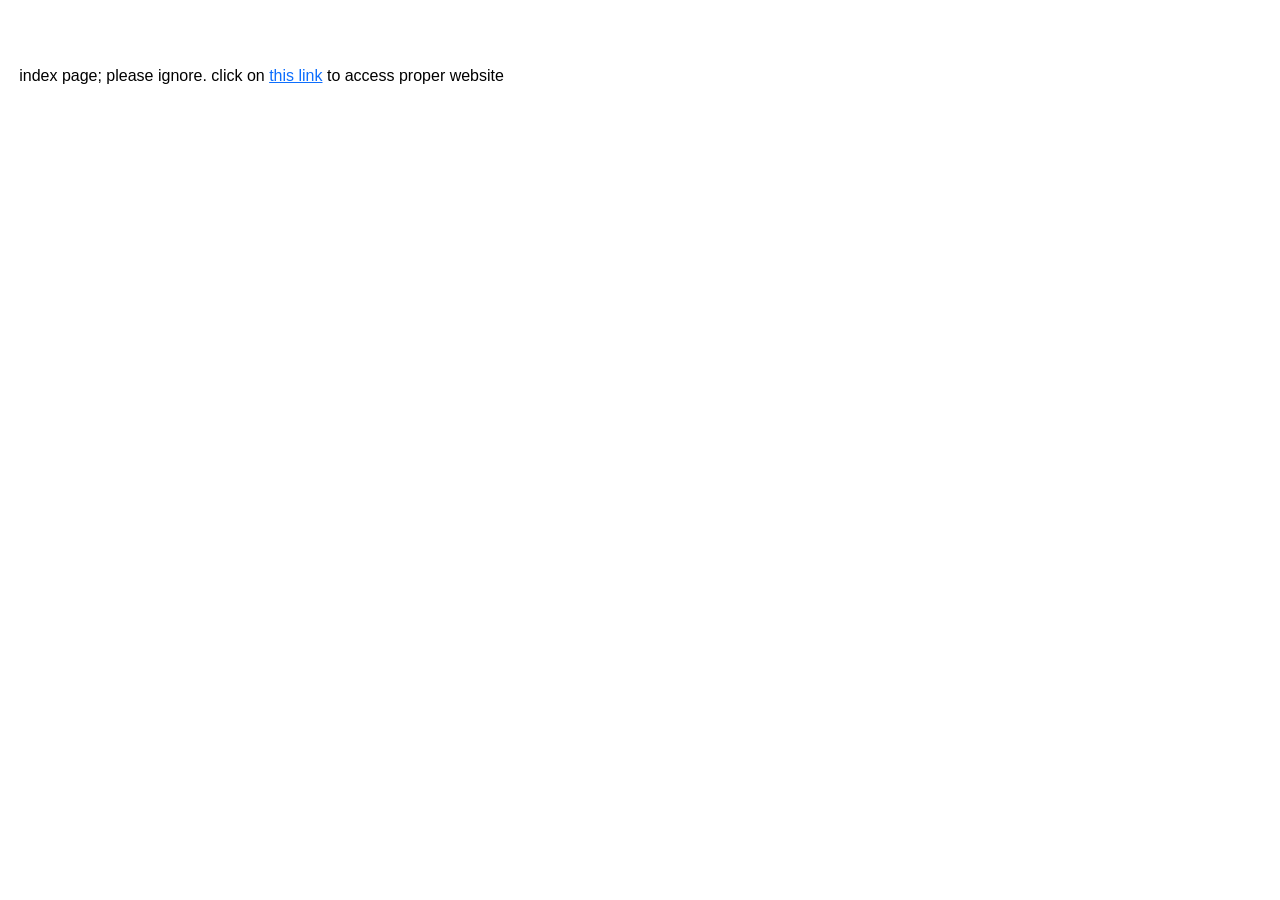
<file: homepage/index.html>
<!DOCTYPE html>

<html lang="en">
    <head>
        <link href="https://cdn.jsdelivr.net/npm/bootstrap@5.2.3/dist/css/bootstrap.min.css" rel="stylesheet" integrity="sha384-rbsA2VBKQhggwzxH7pPCaAqO46MgnOM80zW1RWuH61DGLwZJEdK2Kadq2F9CUG65" crossorigin="anonymous">
        <script src="https://cdn.jsdelivr.net/npm/bootstrap@5.2.3/dist/js/bootstrap.bundle.min.js" integrity="sha384-kenU1KFdBIe4zVF0s0G1M5b4hcpxyD9F7jL+jjXkk+Q2h455rYXK/7HAuoJl+0I4" crossorigin="anonymous"></script>
        <link href="styles.css" rel="stylesheet">
        <title>index</title>
    </head>
    <body>
        <p>index page; please ignore. click on <a href="hub.html">this link</a> to access proper website</p>
    </body>
</html>
</file>
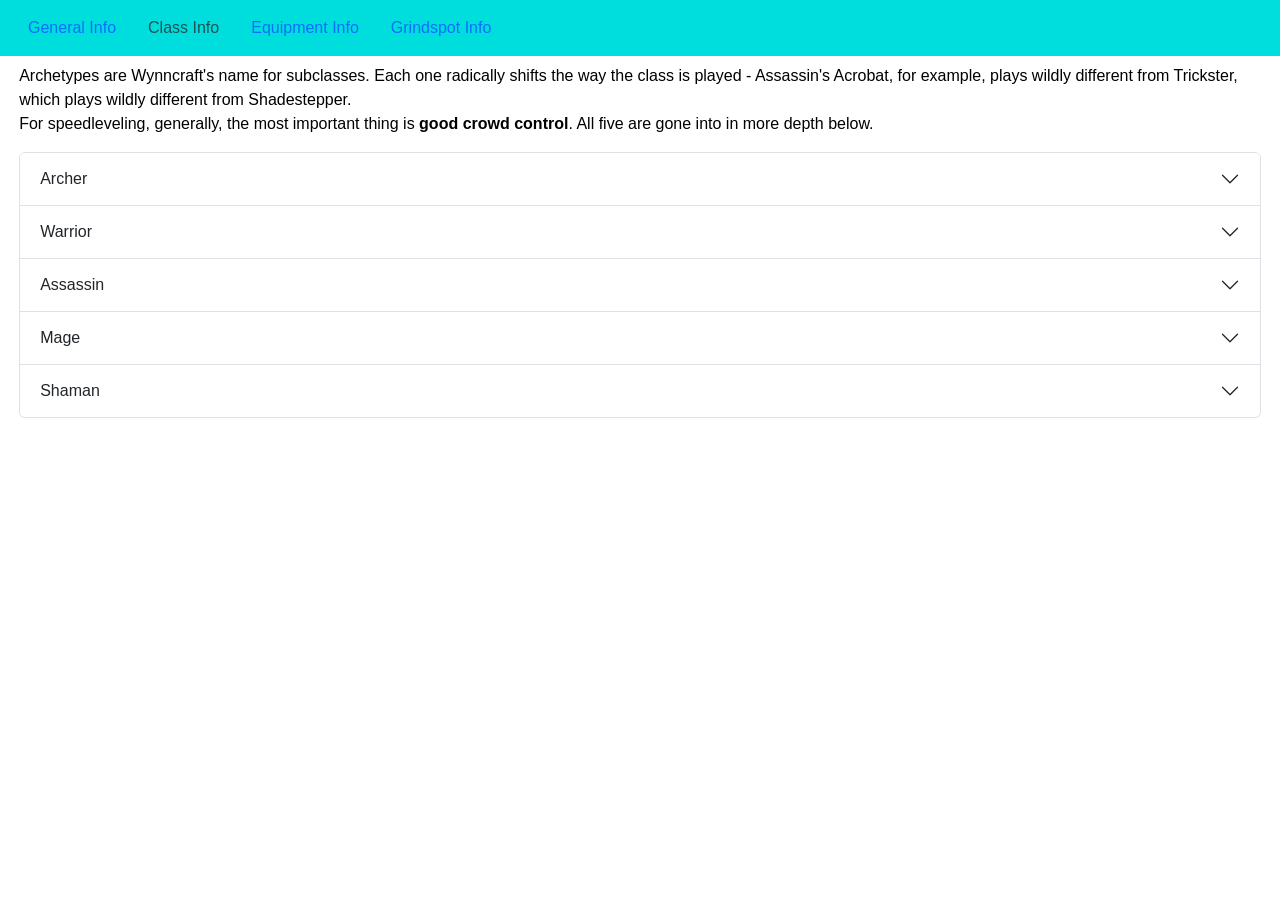
<file: homepage/class_guide_hub.html>
<!DOCTYPE html>

<html lang="en">
    <head>
        <link href="https://cdn.jsdelivr.net/npm/bootstrap@5.2.3/dist/css/bootstrap.min.css" rel="stylesheet" integrity="sha384-rbsA2VBKQhggwzxH7pPCaAqO46MgnOM80zW1RWuH61DGLwZJEdK2Kadq2F9CUG65" crossorigin="anonymous">
        <script src="https://cdn.jsdelivr.net/npm/bootstrap@5.2.3/dist/js/bootstrap.bundle.min.js" integrity="sha384-kenU1KFdBIe4zVF0s0G1M5b4hcpxyD9F7jL+jjXkk+Q2h455rYXK/7HAuoJl+0I4" crossorigin="anonymous"></script>
        <link href="styles.css" rel="stylesheet">
        <title>Speedleveling: Classes</title>
    </head>
    <body>
        <nav class="navbar fixed-top" style="background-color: #00DDDD;">
            <div class="container-fluid">
                <ul class="nav justify-content-center">
                    <li class="nav-item">
                        <a class="nav-link" href="hub.html">General Info</a>
                    </li>
                    <li class="nav-item">
                        <a class="nav-link disabled">Class Info</a>
                    </li>
                    <li class="nav-item">
                        <a class="nav-link" href="equipment_hub.html">Equipment Info</a>
                    </li>
                    <li class="nav-item">
                        <a class="nav-link" href="grindspot_hub.html">Grindspot Info</a>
                    </li>
                </ul>
            </div>
        </nav>
        <p>Archetypes are Wynncraft's name for subclasses. Each one radically shifts the way the class is played - Assassin's Acrobat, for example, plays wildly different from Trickster, which plays wildly different from Shadestepper.
            <br>For speedleveling, generally, the most important thing is <strong>good crowd control</strong>. All five are gone into in more depth below.
        </p>
        <div class="accordion" id="accordionExample">
            <div class="accordion-item">
                <h2 class="accordion-header" id="headingOne">
                    <button class="accordion-button collapsed" type="button" data-bs-toggle="collapse" data-bs-target="#collapseOne" aria-expanded="false" aria-controls="collapseOne">
                        Archer
                    </button>
                </h2>
                <div id="collapseOne" class="accordion-collapse collapse collapse" aria-labelledby="headingOne" data-bs-parent="#accordionExample">
                    <div class="accordion-body">
                        <p><strong>The Archer is very much a glass cannon.</strong> The archer has very low health, but very high DPS, as well as inherently ranged attacks. As such, the absolute best way to play the archer is to remain at a distance from all enemies.
                            <br>The three archetypes for Archer are Boltslinger, Sharpshooter, and Trapper. Boltslinger and Sharpshooter are opposites; Boltcaster is a very "spray and pray" type of archetype, while Sharpshooter is all about lining up your shots.
                            <br>Trapper, meanwhile, is all about crowd control, and as such is the best option for speedleveling. Trapper involves setting up traps that are triggered when a mob touches them. These traps get stronger over time.
                            Additionally, Trapper can summon animals that will damage enemies for you. Both of these are excellent crowd control, which makes <strong>Trapper the objective best Archer archetype for speedleveling.</strong>
                        </p>
                    </div>
                </div>
            </div>
            <div class="accordion-item">
                <h2 class="accordion-header" id="headingTwo">
                    <button class="accordion-button collapsed" type="button" data-bs-toggle="collapse" data-bs-target="#collapseTwo" aria-expanded="false" aria-controls="collapseTwo">
                        Warrior
                    </button>
                </h2>
                <div id="collapseTwo" class="accordion-collapse collapse" aria-labelledby="headingTwo" data-bs-parent="#accordionExample">
                    <div class="accordion-body">
                        <p><strong>The Warrior is Wynncraft's tank.</strong> The Warrior's archetypes are the Fallen, Battle Monk, and Paladin, which is tricky because none of them have very good crowd control.
                            <br>The Paladin is THE tank, while Battle Monk is more mobility-focused and the Fallen trades health for damage. Not very helpful.
                            <br>However, due to the high damage and defense of the Warrior, it is possible to kill large amounts of enemies nearly at once by simply going fast enough. <strong>As such, the mobility-focused Battle Monk is what you should go into to speedlevel.</strong> </p>
                    </div>
                </div>
            </div>
            <div class="accordion-item">
                <h2 class="accordion-header" id="headingThree">
                    <button class="accordion-button collapsed" type="button" data-bs-toggle="collapse" data-bs-target="#collapseThree" aria-expanded="false" aria-controls="collapseThree">
                        Assassin
                    </button>
                </h2>
                <div id="collapseThree" class="accordion-collapse collapse" aria-labelledby="headingThree" data-bs-parent="#accordionExample">
                    <div class="accordion-body">
                        <strong>The Assassin is, to put it simply, a rogue.</strong> They are very much a shock attacker, with - similar to the Warrior - very little crowd control, instead almost entirely focused on just one target.
                        <br>The first Archetype is Shadestepper, which allows for taking your time and then delivering massive burst damage to one enemy. Given that we are trying to kill as many enemies as fast as possible, this is not optimal.
                        <br>That leaves Trickster and Acrobat. Acrobat, while it does move around the battlefield and rely heavily on the Spin Attack spell - the closest thing to AoE the Assassin has - it simply does not do enough damage until you can unlock the Jasmine Bloom ability.
                        <br>Trickster, meanwhile is basically a flat damage and health increase with some gimmicks. As such, the best bet is to <strong>go into Trickster until you get enough ability points to unlock Jasmine Bloom, and then switch to Acrobat.</strong>
                    </div>
                </div>
            </div>
            <div class="accordion-item">
                <h2 class="accordion-header" id="headingFour">
                    <button class="accordion-button collapsed" type="button" data-bs-toggle="collapse" data-bs-target="#collapseFour" aria-expanded="false" aria-controls="collapseFour">
                        Mage
                    </button>
                </h2>
                <div id="collapseFour" class="accordion-collapse collapse" aria-labelledby="headingFour" data-bs-parent="#accordionExample">
                    <div class="accordion-body">
                        <p><strong>The Mage is characterized by the spells they cast.</strong> In a turn of good news for us, the damage spells are AoE based - Meteor in a circle and Ice snake in a line - and their utility spell, Heal, heals not just the mage but also party members.
                            <br>This is <i>golden</i> for speedleveling. The AoE of the damage spells makes for good crowd control, while healing keeps the <i>entire party</i> alive. Having your party alive means you can withstand a Mob Totem, meaning you can kill more mobs.
                            <br>So, archetypes. Arcanist can't heal, and it's a bit difficult to use, so I'm going to discard it. That leaves Lightbender and Riftwalker. Lightbender is entirely support-based, which means that while you're keeping your team alive, you can't kill mobs very effectively.
                            <br>That leaves Riftwalker, which - fortunately - is very excellent for speedleveling. Riftwalker has Heal, deals a ton of damage, and is just generally good. As such, I recommend <strong>Riftwalker for Mage.</strong>
                        </p>
                    </div>
                </div>
            </div>
            <div class="accordion-item">
                <h2 class="accordion-header" id="headingFive">
                    <button class="accordion-button collapsed" type="button" data-bs-toggle="collapse" data-bs-target="#collapseFive" aria-expanded="false" aria-controls="collapseFive">
                        Shaman
                    </button>
                </h2>
                <div id="collapseFive" class="accordion-collapse collapse" aria-labelledby="headingFive" data-bs-parent="#accordionExample">
                    <div class="accordion-body">
                        <p><strong>The Shaman is basically built for speedleveling.</strong> The Shaman's abilities are entirely built around its totem, a throwable object that emits AoE damage and healing. Absolutely brilliant.
                        <br>The three archetypes are really just two - Ritualist isn't very good. That leaves Acolyte and Summoner. Acolyte is good, but it's very difficult to use. Summoner, meanwhile, lets you just throw down totems and let your summons do the job of getting XP for you.
                        And, to sweeten the deal, your totems also heal your party! <strong>Trust me, use Summoner.</strong> You won't regret it.
                        </p>
                    </div>
                </div>
            </div>
        </div>
    </body>
</html>
</file>
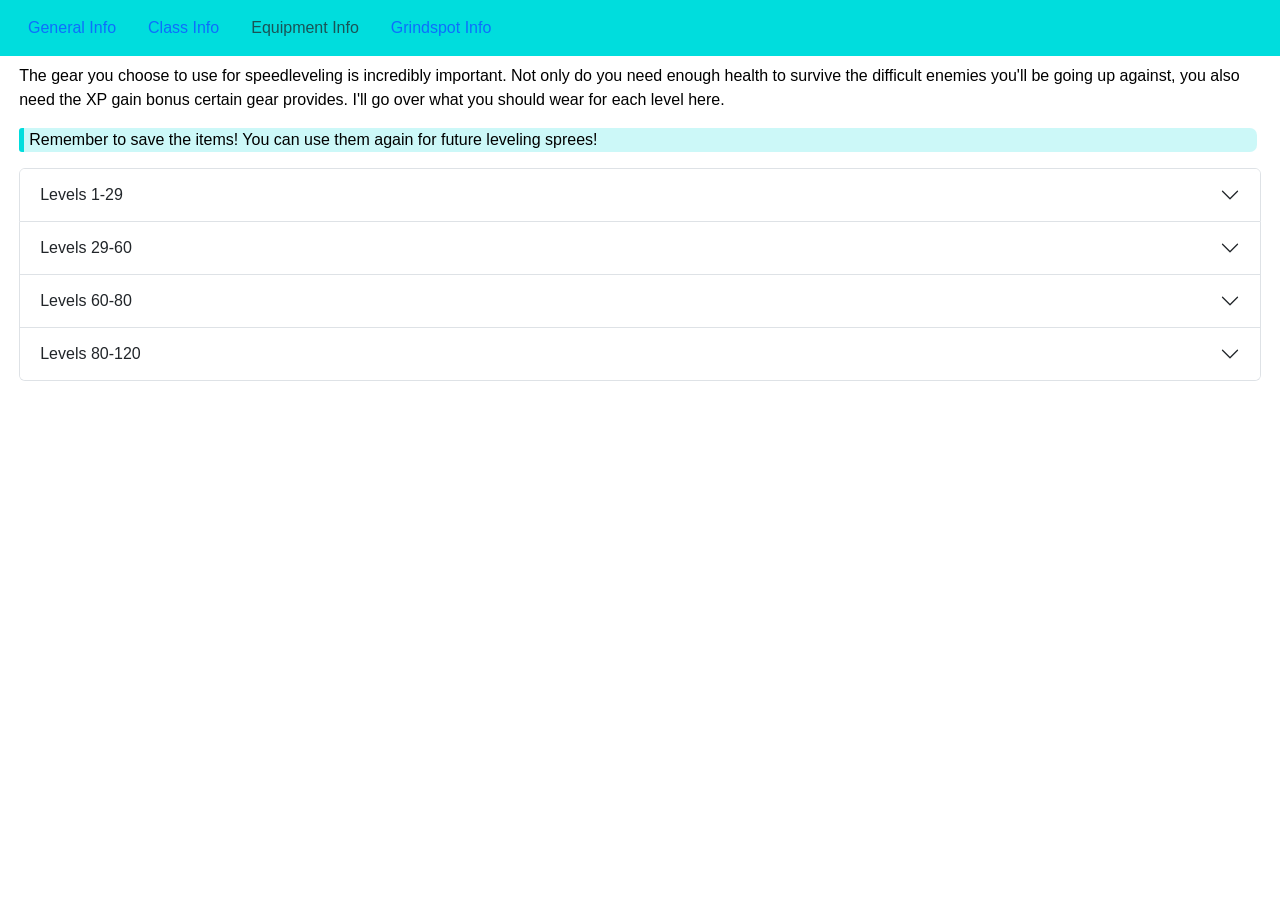
<file: homepage/equipment_hub.html>
<!DOCTYPE html>

<html lang="en">
    <head>
        <link href="https://cdn.jsdelivr.net/npm/bootstrap@5.2.3/dist/css/bootstrap.min.css" rel="stylesheet" integrity="sha384-rbsA2VBKQhggwzxH7pPCaAqO46MgnOM80zW1RWuH61DGLwZJEdK2Kadq2F9CUG65" crossorigin="anonymous">
        <script src="https://cdn.jsdelivr.net/npm/bootstrap@5.2.3/dist/js/bootstrap.bundle.min.js" integrity="sha384-kenU1KFdBIe4zVF0s0G1M5b4hcpxyD9F7jL+jjXkk+Q2h455rYXK/7HAuoJl+0I4" crossorigin="anonymous"></script>
        <link href="styles.css" rel="stylesheet">
        <title>Speedleveling: Equipment</title>
    </head>
    <body>
        <nav class="navbar fixed-top" style="background-color: #00DDDD;">
            <div class="container-fluid">
                <ul class="nav justify-content-center">
                    <li class="nav-item">
                        <a class="nav-link" href="hub.html">General Info</a>
                    </li>
                    <li class="nav-item">
                        <a class="nav-link" href="class_guide_hub.html">Class Info</a>
                    </li>
                    <li class="nav-item">
                        <a class="nav-link disabled">Equipment Info</a>
                    </li>
                    <li class="nav-item">
                        <a class="nav-link" href="grindspot_hub.html">Grindspot Info</a>
                    </li>
                </ul>
            </div>
        </nav>
        <p>The gear you choose to use for speedleveling is incredibly important. Not only do you need enough health to survive the difficult enemies you'll be going up against, you also need the XP gain bonus certain gear provides. I'll go over what you should wear for each level here.
            <br><div class="callout">Remember to save the items! You can use them again for future leveling sprees!</div>
        </p>
        <div class="accordion" id="accordionExample">
            <div class="accordion-item">
                <h2 class="accordion-header" id="headingOne">
                    <button class="accordion-button collapsed" type="button" data-bs-toggle="collapse" data-bs-target="#collapseOne" aria-expanded="false" aria-controls="collapseOne">
                        Levels 1-29
                    </button>
                </h2>
                <div id="collapseOne" class="accordion-collapse collapse collapse" aria-labelledby="headingOne" data-bs-parent="#accordionExample">
                    <div class="accordion-body">
                        <p>For levels 1-29, it really doesn't matter - pick up basically anything that works. I do highly recommend getting 2 <strong>Rarity</strong> rings, however, as they can be worn at level 1 and provide a hefty XP bonus. You can use these for the entire class!</p>
                    </div>
                </div>
            </div>
            <div class="accordion-item">
                <h2 class="accordion-header" id="headingTwo">
                    <button class="accordion-button collapsed" type="button" data-bs-toggle="collapse" data-bs-target="#collapseTwo" aria-expanded="false" aria-controls="collapseTwo">
                        Levels 29-60
                    </button>
                </h2>
                <div id="collapseTwo" class="accordion-collapse collapse" aria-labelledby="headingTwo" data-bs-parent="#accordionExample">
                    <div class="accordion-body">
                        <p>Level 29 is about where I suggest actually putting thought into what you use. Specifically, I recommend using the <strong>Adventurer's Set</strong></strong>, which provides a nifty +50% XP gain bonus when all four pieces are worn together. You can get the entire set off of the Trade Market for cheap.</p>
                    </div>
                </div>
            </div>
            <div class="accordion-item">
                <h2 class="accordion-header" id="headingThree">
                    <button class="accordion-button collapsed" type="button" data-bs-toggle="collapse" data-bs-target="#collapseThree" aria-expanded="false" aria-controls="collapseThree">
                        Levels 60-80
                    </button>
                </h2>
                <div id="collapseThree" class="accordion-collapse collapse" aria-labelledby="headingThree" data-bs-parent="#accordionExample">
                    <div class="accordion-body">
                        <p>Once you hit level 60, you have a choice. You can keep using the Adventurer's Set - which works, although not well - or you can specialize a bit.
                            <br>I recommend buying the items Bad Wolf, Greaves of Honor, Geis, and Venison, which provide an absolutely nutty +134% XP gain in total at maximum (although in practice it's more like +120% with a good set).
                            <br>You can buy all of these items off the Trade Market. Mind you, it's very expensive, but also very worth it!</p>
                    </div>
                </div>
            </div>
            <div class="accordion-item">
                <h2 class="accordion-header" id="headingFour">
                    <button class="accordion-button collapsed" type="button" data-bs-toggle="collapse" data-bs-target="#collapseFour" aria-expanded="false" aria-controls="collapseFour">
                        Levels 80-120
                    </button>
                </h2>
                <div id="collapseFour" class="accordion-collapse collapse" aria-labelledby="headingFour" data-bs-parent="#accordionExample">
                    <div class="accordion-body">
                        <p>Level 80 is where things get a bit complicated. The best thing to use here is the <strong>Cosmic Set</strong>, which can carry you from level 80 all the way to 120. A good set will provide about +150% XP gain, as well as some other buffs.
                            <br>So what's the catch? Well, to get your hands on it, you need to complete the ??? quest - and you need to do it on every class you're leveling. It will take about an hour and requires four players, and can be rather convoluted and annoying. However, it is very much worth it.
                            <br><div class="callout">I recommend using <a href="https://wynncraft.wiki.gg/wiki/%3F%3F%3F">the wiki page</a>, which will tell you what all of you need to do.</div>
                        </p>
                    </div>
                </div>
            </div>
        </div>
    </body>
</html>
</file>
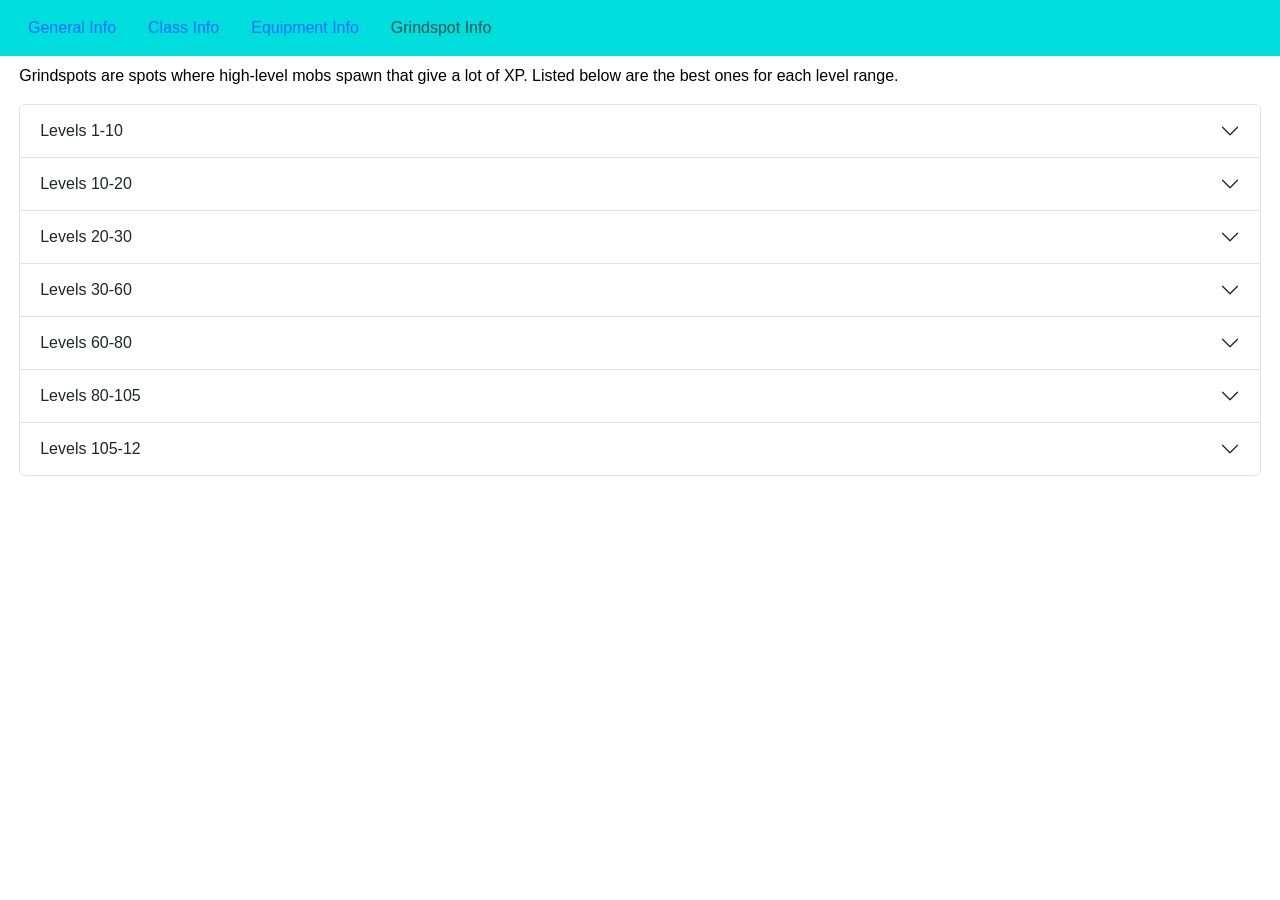
<file: homepage/grindspot_hub.html>
<!DOCTYPE html>

<html lang="en">
    <head>
        <link href="https://cdn.jsdelivr.net/npm/bootstrap@5.2.3/dist/css/bootstrap.min.css" rel="stylesheet" integrity="sha384-rbsA2VBKQhggwzxH7pPCaAqO46MgnOM80zW1RWuH61DGLwZJEdK2Kadq2F9CUG65" crossorigin="anonymous">
        <script src="https://cdn.jsdelivr.net/npm/bootstrap@5.2.3/dist/js/bootstrap.bundle.min.js" integrity="sha384-kenU1KFdBIe4zVF0s0G1M5b4hcpxyD9F7jL+jjXkk+Q2h455rYXK/7HAuoJl+0I4" crossorigin="anonymous"></script>
        <link href="styles.css" rel="stylesheet">
        <title>Speedleveling: Grindspots</title>
    </head>
    <body>
        <nav class="navbar fixed-top" style="background-color: #00DDDD;">
            <div class="container-fluid">
                <ul class="nav justify-content-center">
                    <li class="nav-item">
                        <a class="nav-link" href="hub.html">General Info</a>
                    </li>
                    <li class="nav-item">
                        <a class="nav-link" href="class_guide_hub.html">Class Info</a>
                    </li>
                    <li class="nav-item">
                        <a class="nav-link" href="equipment_hub.html">Equipment Info</a>
                    </li>
                    <li class="nav-item">
                        <a class="nav-link disabled">Grindspot Info</a>
                    </li>
                </ul>
            </div>
        </nav>
        <p>
            Grindspots are spots where high-level mobs spawn that give a lot of XP. Listed below are the best ones for each level range.
        </p>
        <div class="accordion" id="accordionExample">
            <div class="accordion-item">
                <h2 class="accordion-header" id="headingOne">
                    <button class="accordion-button collapsed" type="button" data-bs-toggle="collapse" data-bs-target="#collapseOne" aria-expanded="false" aria-controls="collapseOne">
                        Levels 1-10
                    </button>
                </h2>
                <div id="collapseOne" class="accordion-collapse collapse collapse" aria-labelledby="headingOne" data-bs-parent="#accordionExample">
                    <div class="accordion-body">
                        <p>For levels 1 to 10, I recommend either just doing quests - as they're very short this early and grant a sizable amount of XP - or grinding at the Zombee Tree grindspot at Nivla Woods, at <code>-355, 64, -1413</code>.</p>
                    </div>
                </div>
            </div>
            <div class="accordion-item">
                <h2 class="accordion-header" id="headingTwo">
                    <button class="accordion-button collapsed" type="button" data-bs-toggle="collapse" data-bs-target="#collapseTwo" aria-expanded="false" aria-controls="collapseTwo">
                        Levels 10-20
                    </button>
                </h2>
                <div id="collapseTwo" class="accordion-collapse collapse" aria-labelledby="headingTwo" data-bs-parent="#accordionExample">
                    <div class="accordion-body">
                        <p>For levels 10 to 20, I recommend either just doing quests (again) or grinding at the Black Road, at <code>647, 61, -1530</code>.</p>
                    </div>
                </div>
            </div>
            <div class="accordion-item">
                <h2 class="accordion-header" id="headingThree">
                    <button class="accordion-button collapsed" type="button" data-bs-toggle="collapse" data-bs-target="#collapseThree" aria-expanded="false" aria-controls="collapseThree">
                        Levels 20-30
                    </button>
                </h2>
                <div id="collapseThree" class="accordion-collapse collapse" aria-labelledby="headingThree" data-bs-parent="#accordionExample">
                    <div class="accordion-body">
                        <p>For levels 20 to 30, I recommend grinding either at Mount Wynn, at <code>-54, 66, -1977</code>, or Saint's Row in Nemract, at <code>309, 46, -2029</code>.</p>
                    </div>
                </div>
            </div>
            <div class="accordion-item">
                <h2 class="accordion-header" id="headingFour">
                    <button class="accordion-button collapsed" type="button" data-bs-toggle="collapse" data-bs-target="#collapseFour" aria-expanded="false" aria-controls="collapseFour">
                        Levels 30-60
                    </button>
                </h2>
                <div id="collapseFour" class="accordion-collapse collapse" aria-labelledby="headingFour" data-bs-parent="#accordionExample">
                    <div class="accordion-body">
                        <p>For levels 30 to 60, I recommend grinding at the Llevigar Spider Nest, at <code>-2147, 56, -4721</code>. Party finder parties will often be grinding here, so keep a lookout for ones you can join.</p>
                    </div>
                </div>
            </div>
            <div class="accordion-item">
                <h2 class="accordion-header" id="headingFive">
                    <button class="accordion-button collapsed" type="button" data-bs-toggle="collapse" data-bs-target="#collapseFive" aria-expanded="false" aria-controls="collapseFive">
                        Levels 60-80
                    </button>
                </h2>
                <div id="collapseFive" class="accordion-collapse collapse" aria-labelledby="headingFive" data-bs-parent="#accordionExample">
                    <div class="accordion-body">
                        For levels 60 to 80, I recommend grinding at the Flesh Cave, at <code>-997, 46, -5559</code>.
                        <br>While party finder parties commonly exist, I actually recommend doing this solo, because the mobs don't give <i>that</i> much XP and you don't want your party members to take the limited XP.
                        Additionally, the mobs don't do that much damage and there are several sections where you can avoid all damage altogether.
                    </div>
                </div>
            </div>
            <div class="accordion-item">
                <h2 class="accordion-header" id="headingSix">
                    <button class="accordion-button collapsed" type="button" data-bs-toggle="collapse" data-bs-target="#collapseSix" aria-expanded="false" aria-controls="collapseSix">
                        Levels 80-105
                    </button>
                </h2>
                <div id="collapseSix" class="accordion-collapse collapse" aria-labelledby="headingSix" data-bs-parent="#accordionExample">
                    <div class="accordion-body">
                        For levels 80 to 105, where else but the Scrapyard, in Corkus at <code>-1445, 72, -2522</code>. The Scrapyard is immensely dangerous (even without a mob totem), and as such I <i>highly</i> recommend joining a party finder party.
                    </div>
                </div>
            </div>
            <div class="accordion-item">
                <h2 class="accordion-header" id="headingSeven">
                    <button class="accordion-button collapsed" type="button" data-bs-toggle="collapse" data-bs-target="#collapseSeven" aria-expanded="false" aria-controls="collapseSeven">
                        Levels 105-12
                    </button>
                </h2>
                <div id="collapseSeven" class="accordion-collapse collapse" aria-labelledby="headingSeven" data-bs-parent="#accordionExample">
                    <div class="accordion-body">
                        For levels 105 to 120, I recommend the Bat Cave in the recently released Fruma, at <code>-1689, 4, -936</code>. Party finder parties are almost always available for Bat Cave, so be sure to join one!
                    </div>
                </div>
            </div>
        </div>
    </body>
</html>
</file>
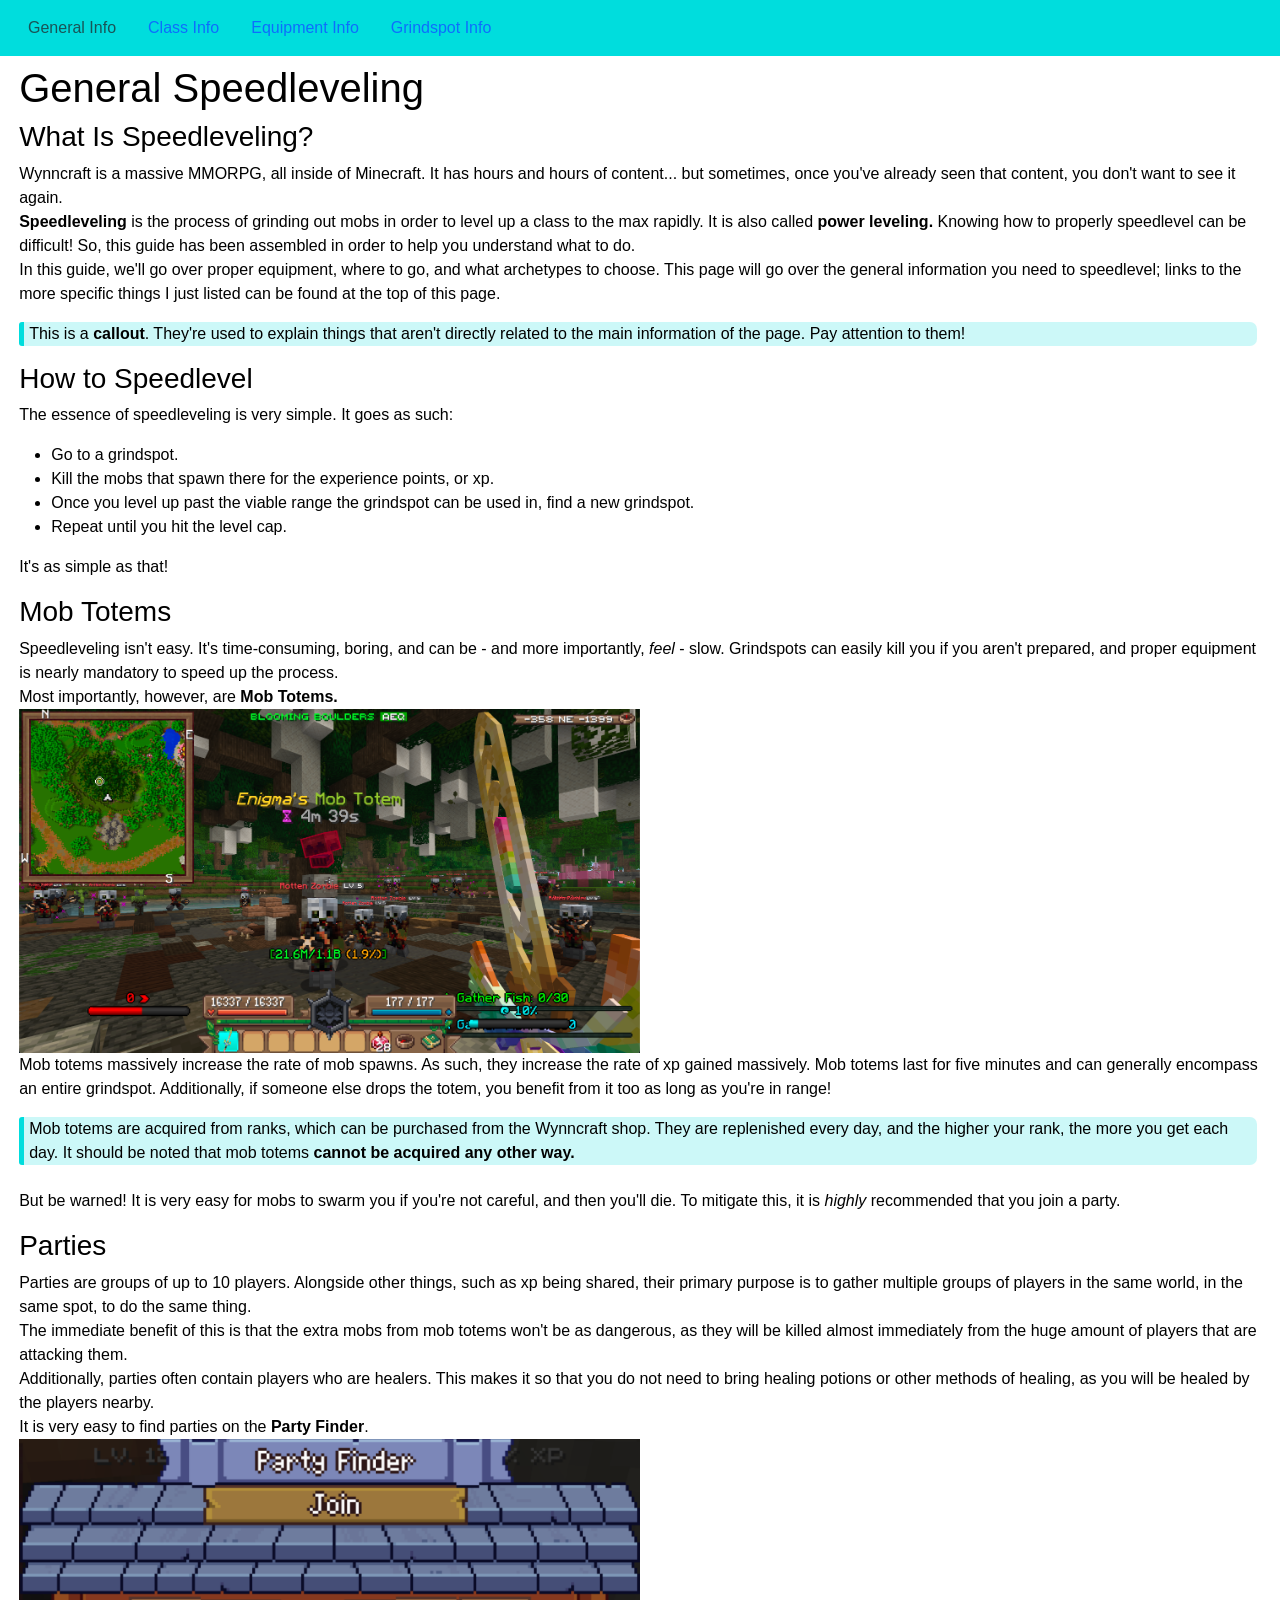
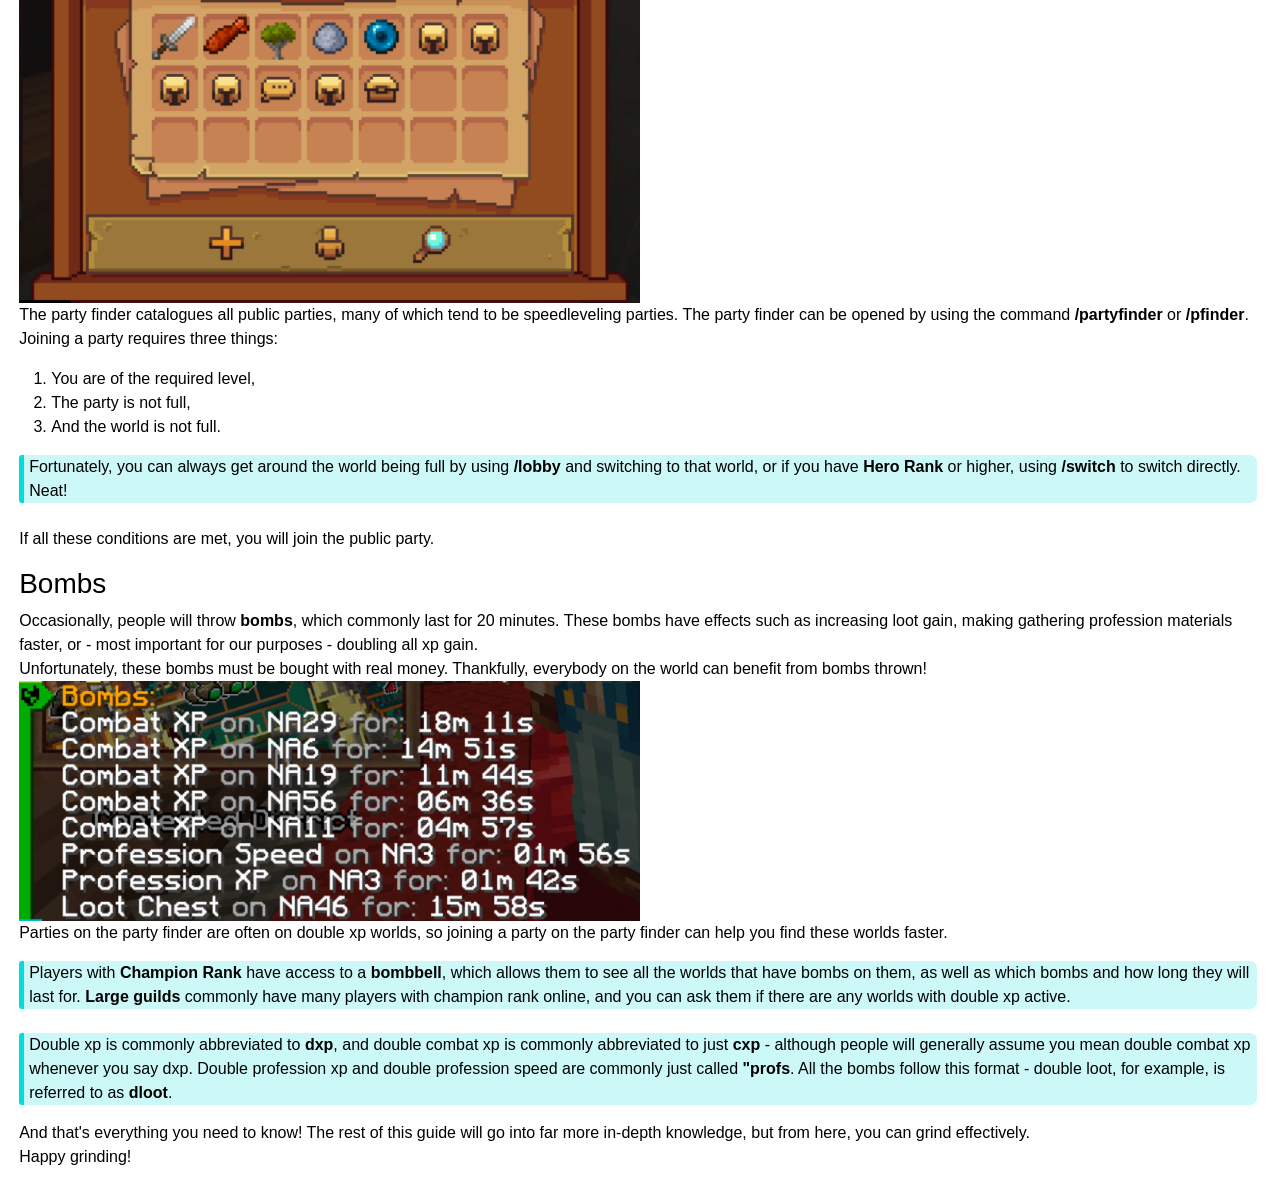
<file: homepage/hub.html>
<!DOCTYPE html>

<html lang="en">
    <head>
        <link href="https://cdn.jsdelivr.net/npm/bootstrap@5.2.3/dist/css/bootstrap.min.css" rel="stylesheet" integrity="sha384-rbsA2VBKQhggwzxH7pPCaAqO46MgnOM80zW1RWuH61DGLwZJEdK2Kadq2F9CUG65" crossorigin="anonymous">
        <script src="https://cdn.jsdelivr.net/npm/bootstrap@5.2.3/dist/js/bootstrap.bundle.min.js" integrity="sha384-kenU1KFdBIe4zVF0s0G1M5b4hcpxyD9F7jL+jjXkk+Q2h455rYXK/7HAuoJl+0I4" crossorigin="anonymous"></script>
        <link href="styles.css" rel="stylesheet">
        <title>How to Speedlevel in Wynncraft</title>
    </head>
    <body>
        <nav class="navbar fixed-top" style="background-color: #00DDDD;">
            <div class="container-fluid">
                <ul class="nav justify-content-center">
                    <li class="nav-item">
                        <a class="nav-link disabled">General Info</a>
                    </li>
                    <li class="nav-item">
                        <a class="nav-link" href="class_guide_hub.html">Class Info</a>
                    </li>
                    <li class="nav-item">
                        <a class="nav-link" href="equipment_hub.html">Equipment Info</a>
                    </li>
                    <li class="nav-item">
                        <a class="nav-link" href="grindspot_hub.html">Grindspot Info</a>
                    </li>
                </ul>
            </div>
        </nav>
        <h1>General Speedleveling</h1>
        <h3>What Is Speedleveling?</h3>
        <p>Wynncraft is a massive MMORPG, all inside of Minecraft. It has hours and hours of content... but sometimes, once you've already seen
            that content, you don't want to see it again.
            <br><strong>Speedleveling</strong> is the process of grinding out mobs in order to level up a class to the max rapidly. It is also called <strong>power leveling.</strong>
            Knowing how to properly speedlevel can be difficult! So, this guide has been assembled in order to help you understand what to do.
            <br>In this guide, we'll go over proper equipment, where to go, and what archetypes to choose. This page will go over the general information
            you need to speedlevel; links to the more specific things I just listed can be found at the top of this page.
            <br><div class="callout">This is a <strong>callout</strong>. They're used to explain things that aren't directly related to the main information of the page. Pay attention to them!</div>
        </p>
        <h3>How to Speedlevel</h3>
        <p>The essence of speedleveling is very simple. It goes as such:</p>
        <ul class="disc">
            <li>Go to a grindspot.</li>
            <li>Kill the mobs that spawn there for the experience points, or xp.</li>
            <li>Once you level up past the viable range the grindspot can be used in, find a new grindspot.</li>
            <li>Repeat until you hit the level cap.</li>
        </ul>
        <p>It's as simple as that!
        </p>
        <h3>Mob Totems</h3>
        <p>Speedleveling isn't easy. It's time-consuming, boring, and can be - and more importantly, <i>feel</i> - slow. Grindspots can easily kill you if you aren't prepared,
            and proper equipment is nearly mandatory to speed up the process.
            <br>Most importantly, however, are <strong>Mob Totems.</strong>
            <br> <img src="mobtotem.png" alt="Screenshot of a Mob Totem and its effects" style="width:50%;height:auto;">
            <br>Mob totems massively increase the rate of mob spawns. As such, they increase the rate of xp gained massively. Mob totems last for five minutes
            and can generally encompass an entire grindspot. Additionally, if someone else drops the totem, you benefit from it too as long as you're in range!
            <br><div class="callout">Mob totems are acquired from ranks, which can be purchased from the Wynncraft shop. They are
            replenished every day, and the higher your rank, the more you get each day.
            It should be noted that mob totems <strong>cannot be acquired any other way.</strong></div>
            <br>But be warned! It is very easy for mobs to swarm you if you're not careful, and then you'll die. To mitigate this, it is <i>highly</i> recommended that you join a party.
        </p>
        <h3>Parties</h3>
        <p>Parties are groups of up to 10 players. Alongside other things, such as xp being shared, their primary purpose is to gather multiple
            groups of players in the same world, in the same spot, to do the same thing.
            <br>The immediate benefit of this is that the extra mobs from mob totems won't be as dangerous, as they will be killed almost immediately from the
            huge amount of players that are attacking them.
            <br>Additionally, parties often contain players who are healers. This makes it so that you do not need to bring healing potions or other methods of healing,
            as you will be healed by the players nearby.
            <br>It is very easy to find parties on the <strong>Party Finder</strong>.
            <br> <img src="partyfinder.png" alt="Screenshot of the Party Finder" style="width:50%;height:auto;">
            <br>The party finder catalogues all public parties, many of which tend to be speedleveling parties. The party finder can be opened by using the command
            <strong>/partyfinder</strong> or <strong>/pfinder</strong>. Joining a party requires three things:</p>
            <ol class="decimal">
                <li>You are of the required level,</li>
                <li>The party is not full,</li>
                <li>And the world is not full.</li>
            </ol>
            <p><div class="callout">Fortunately, you can always get around the world being full by using <strong>/lobby</strong> and switching to that world, or if you have
            <strong>Hero Rank</strong> or higher, using <strong>/switch</strong> to switch directly. Neat!</div>
            <br>If all these conditions are met, you will join the public party.
        </p>
        <h3>Bombs</h3>
        <p>Occasionally, people will throw <strong>bombs</strong>, which commonly last for 20 minutes.
            These bombs have effects such as increasing loot gain, making gathering profession materials faster, or - most important for our purposes - doubling all xp gain.
            <img >
            <br>Unfortunately, these bombs must be bought with real money. Thankfully, everybody on the world can benefit from bombs thrown!
            <br> <img src="bombbell.png" alt="Screenshot of the Bomb Bell" style="width:50%;height:auto;">
            <br>Parties on the party finder are often on double xp worlds, so joining a party on the party finder can help you find these worlds faster.
            <br><div class="callout">Players with <strong>Champion Rank</strong> have access to a <strong>bombbell</strong>, which allows them to see all the worlds that have bombs on them,
             as well as which bombs and how long they will last for. <strong>Large guilds</strong> commonly have many players with champion rank online, and you can ask them if
             there are any worlds with double xp active.</div>
            <br><div class="callout">Double xp is commonly abbreviated to <strong>dxp</strong>, and double combat xp is commonly abbreviated to just <strong>cxp</strong> - although people will generally
             assume you mean double combat xp whenever you say dxp. Double profession xp and double profession speed are commonly just called <strong>"profs</strong>.
             All the bombs follow this format - double loot, for example, is referred to as <strong>dloot</strong>.</div>
        </p>
        <p>And that's everything you need to know! The rest of this guide will go into far more in-depth knowledge, but from here, you can grind effectively.
            <br>Happy grinding!
        </p>
    </body>
</html>
</file>
<file: homepage/styles.css>
.index {
    margin: 0%;
    background: white;
    color: black;
}

body {
    padding: 1%;
    padding-top: 4.5%;
    margin: 0.5%;
    background: white;
    color: black;
    font-family: Verdana, Arial, sans-serif;
}

.callout {
    background: rgba(0, 221, 221, 0.2);
    border-left-style: solid;
    border-width: 5px;
    padding-left: 5px;
    margin-right: 4px;
    border-left-color: rgba(0, 221, 221, 1);
    border-radius: 3px 7px 7px 3px;
}

ul.circle {
    list-style-type: circle;
}
ol.decimal {
    list-style-type: decimal;
}

.navbar {
    border: black;
    border-width: 5%;
}
</file>
